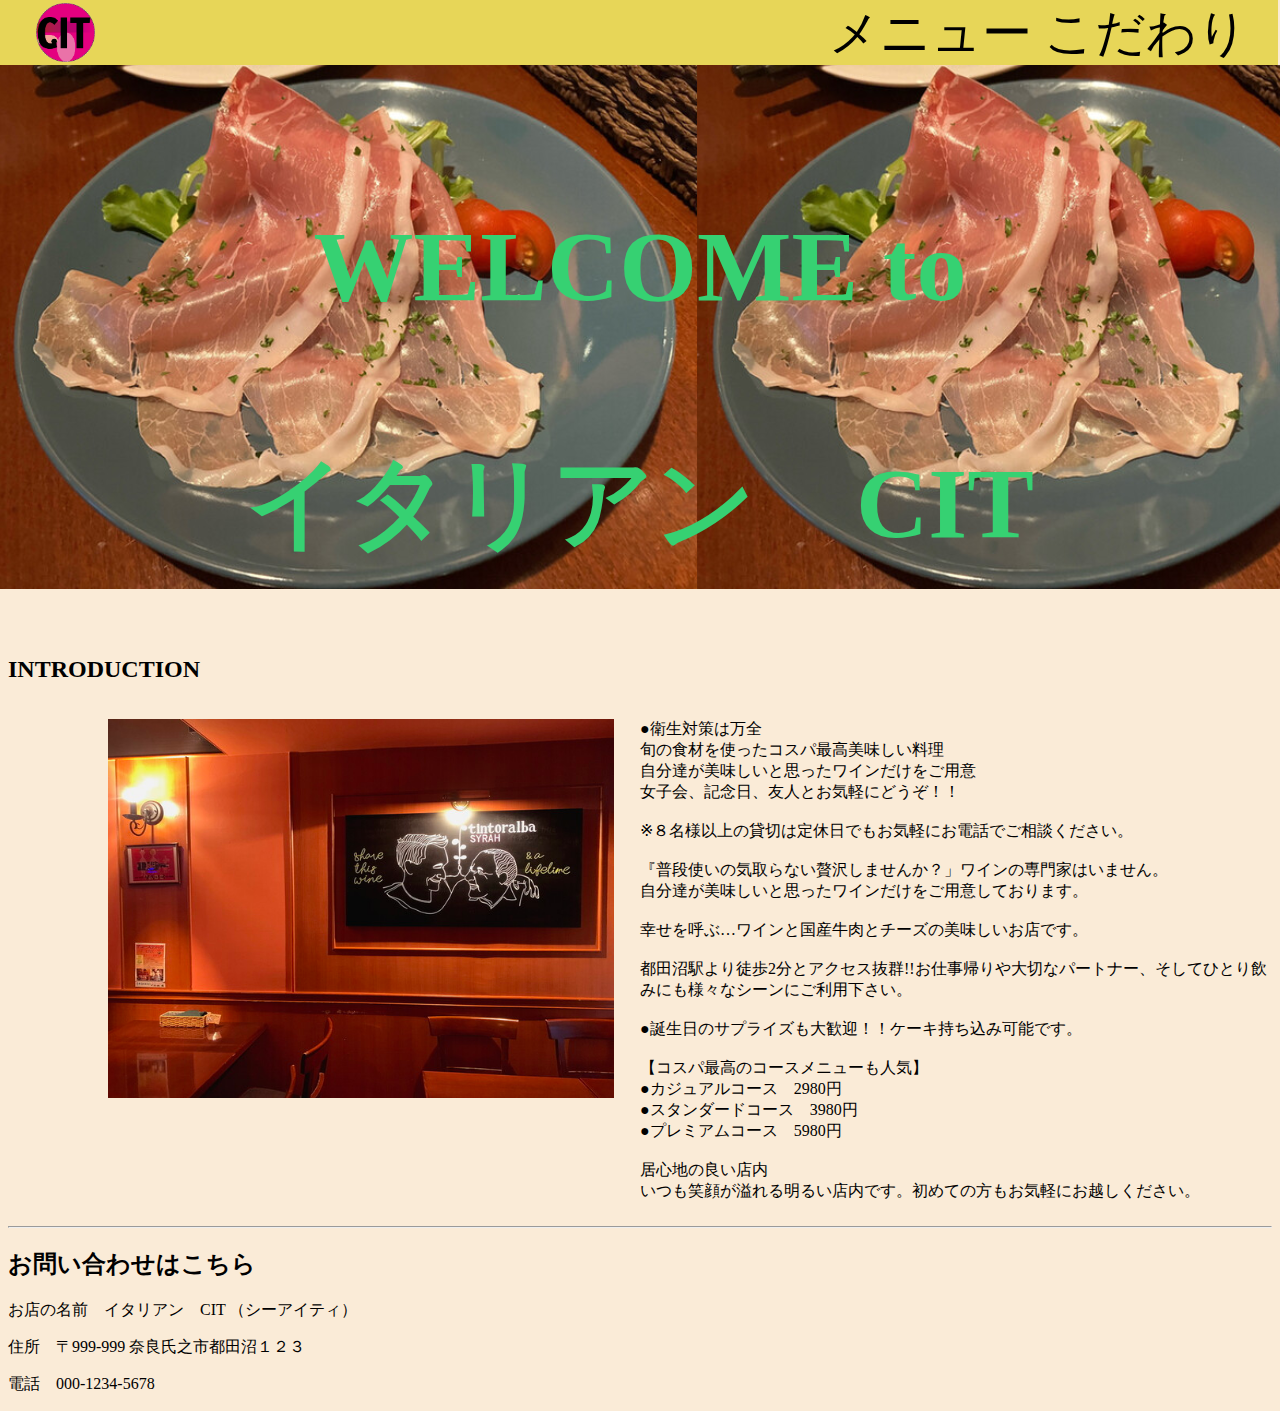
<file: report/HTML/index.html>
<!DOCTYPE html>
<html lang="en">
<head>
    <meta charset="UTF-8">
    <meta http-equiv="X-UA-Compatible" content="IE=edge">
    <meta name="viewport" content="width=device-width, initial-scale=1.0">
    <link rel="stylesheet" href="../style.css">
    <title>イタリアン　CIT メニュー</title>
</head>
<body>
    <header>
        <div class="first">
            <div class="header-left">
                
                <a href="index.html">
                    <img class="logo" src="../logo12.png" >
                </a> 
            </div>
            <div class="header-right">    
                <a href="menu.html">メニュー</a>
                <a href="osusume.html">こだわり</a>
            </div>
        </div>
    </header>
    <main>
        <div class="TOP">
            <h1 >WELCOME to</h1>
            <h1> イタリアン　CIT</h1>
           
    </main>
    <div class="intorduction">
        <h2>INTRODUCTION</h2>
        <div class="flex">
            <p>
                <img src="../2022素材/内装１.jpg" class="naisou">  
              </p>
              <p>
              ●衛生対策は万全<br>
                  旬の食材を使ったコスパ最高美味しい料理<br>
                  自分達が美味しいと思ったワインだけをご用意<br>
                  女子会、記念日、友人とお気軽にどうぞ！！<br>
                  <br>
                  ※８名様以上の貸切は定休日でもお気軽にお電話でご相談ください。<br>
                  <br>
                  『普段使いの気取らない贅沢しませんか？」ワインの専門家はいません。<br>
                  自分達が美味しいと思ったワインだけをご用意しております。<br>
                  <br>
                  幸せを呼ぶ…ワインと国産牛肉とチーズの美味しいお店です。<br>
                  <br>
                  都田沼駅より徒歩2分とアクセス抜群!!お仕事帰りや大切なパートナー、そしてひとり飲みにも様々なシーンにご利用下さい。<br>
                  <br>
                  ●誕生日のサプライズも大歓迎！！ケーキ持ち込み可能です。<br>
                  <br>
                  【コスパ最高のコースメニューも人気】<br>
                  ●カジュアルコース　2980円<br>
                  ●スタンダードコース　3980円<br>
                  ●プレミアムコース　5980円<br>
                  <br>
                  居心地の良い店内<br>
                  いつも笑顔が溢れる明るい店内です。初めての方もお気軽にお越しください。
                  </p>
        </div>
     
    </div>
    <footer>
        <hr>
        <h2>お問い合わせはこちら</h2>
        <p>お店の名前　イタリアン　CIT （シーアイティ）</p>
        <p>住所　〒999-999 奈良氏之市都田沼１２３</p>
        <p>電話　000-1234-5678</p>
    </footer>
</body>
</html>
</file>
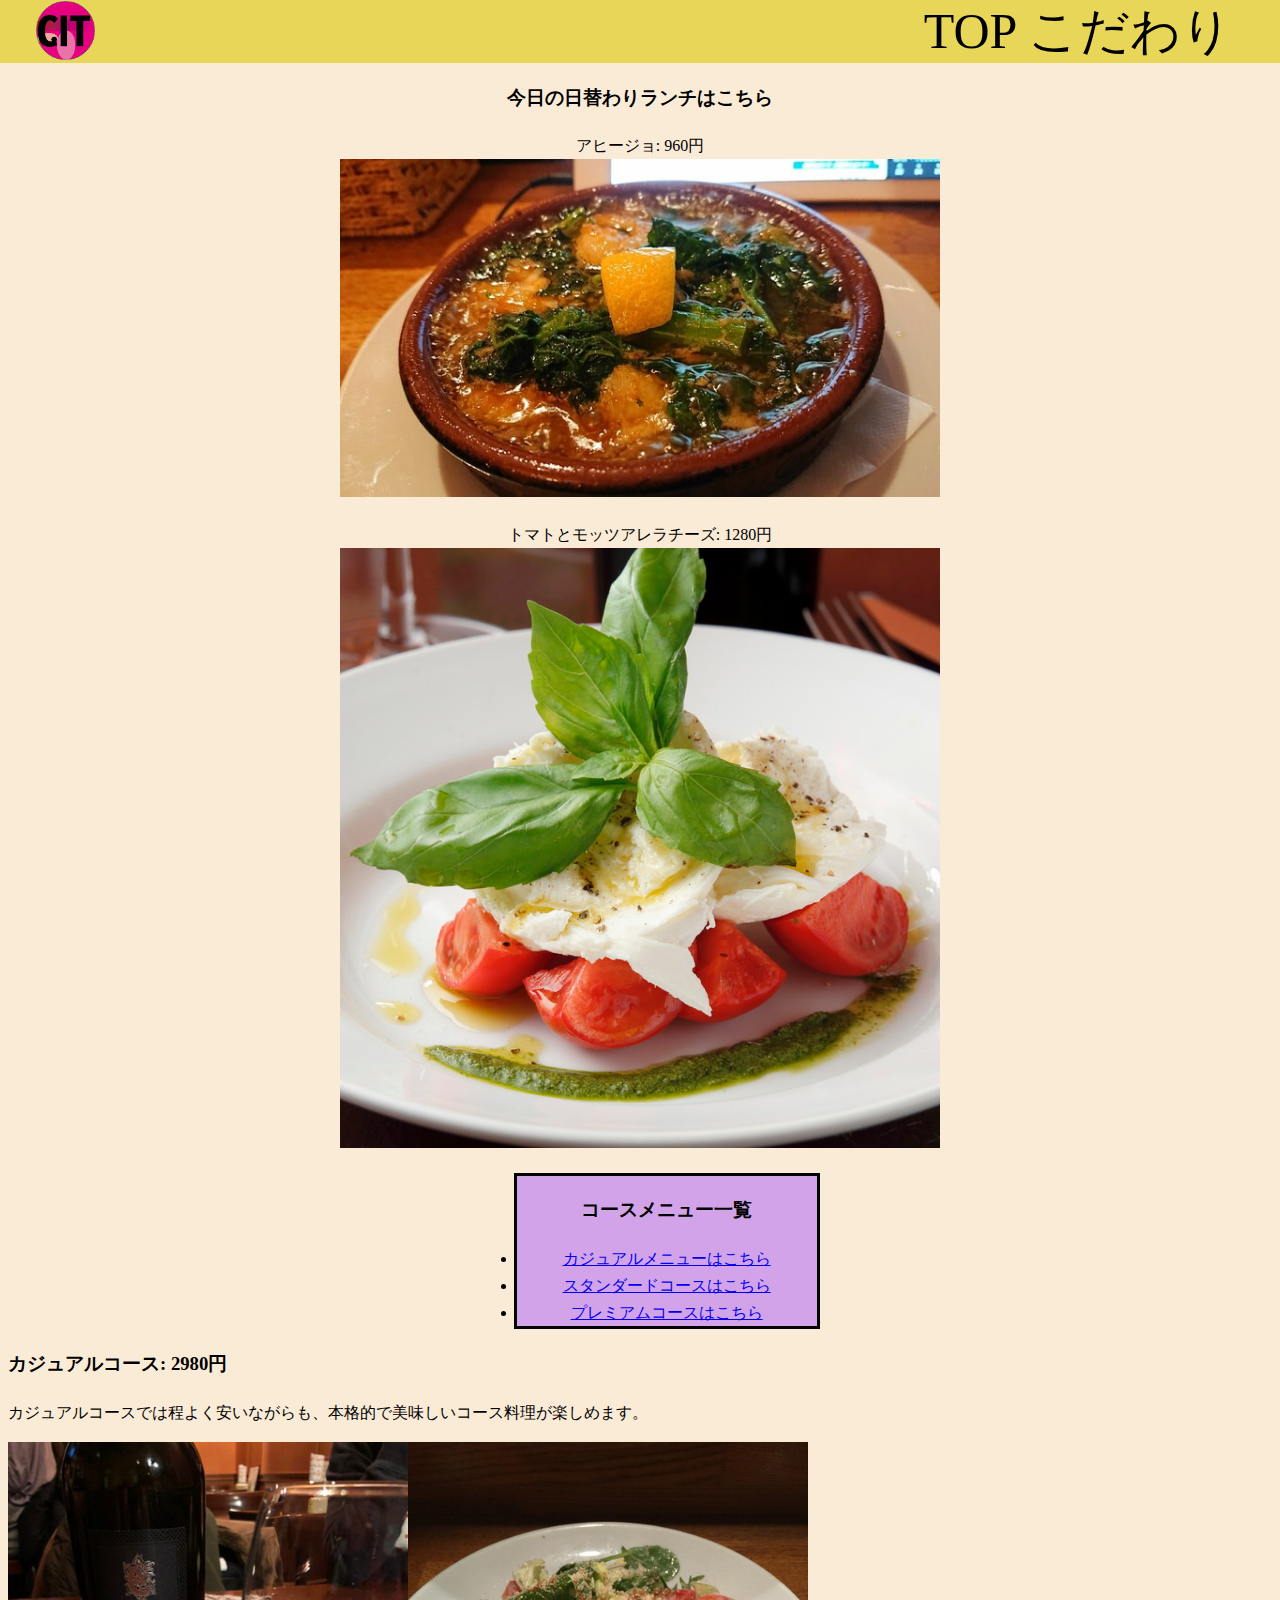
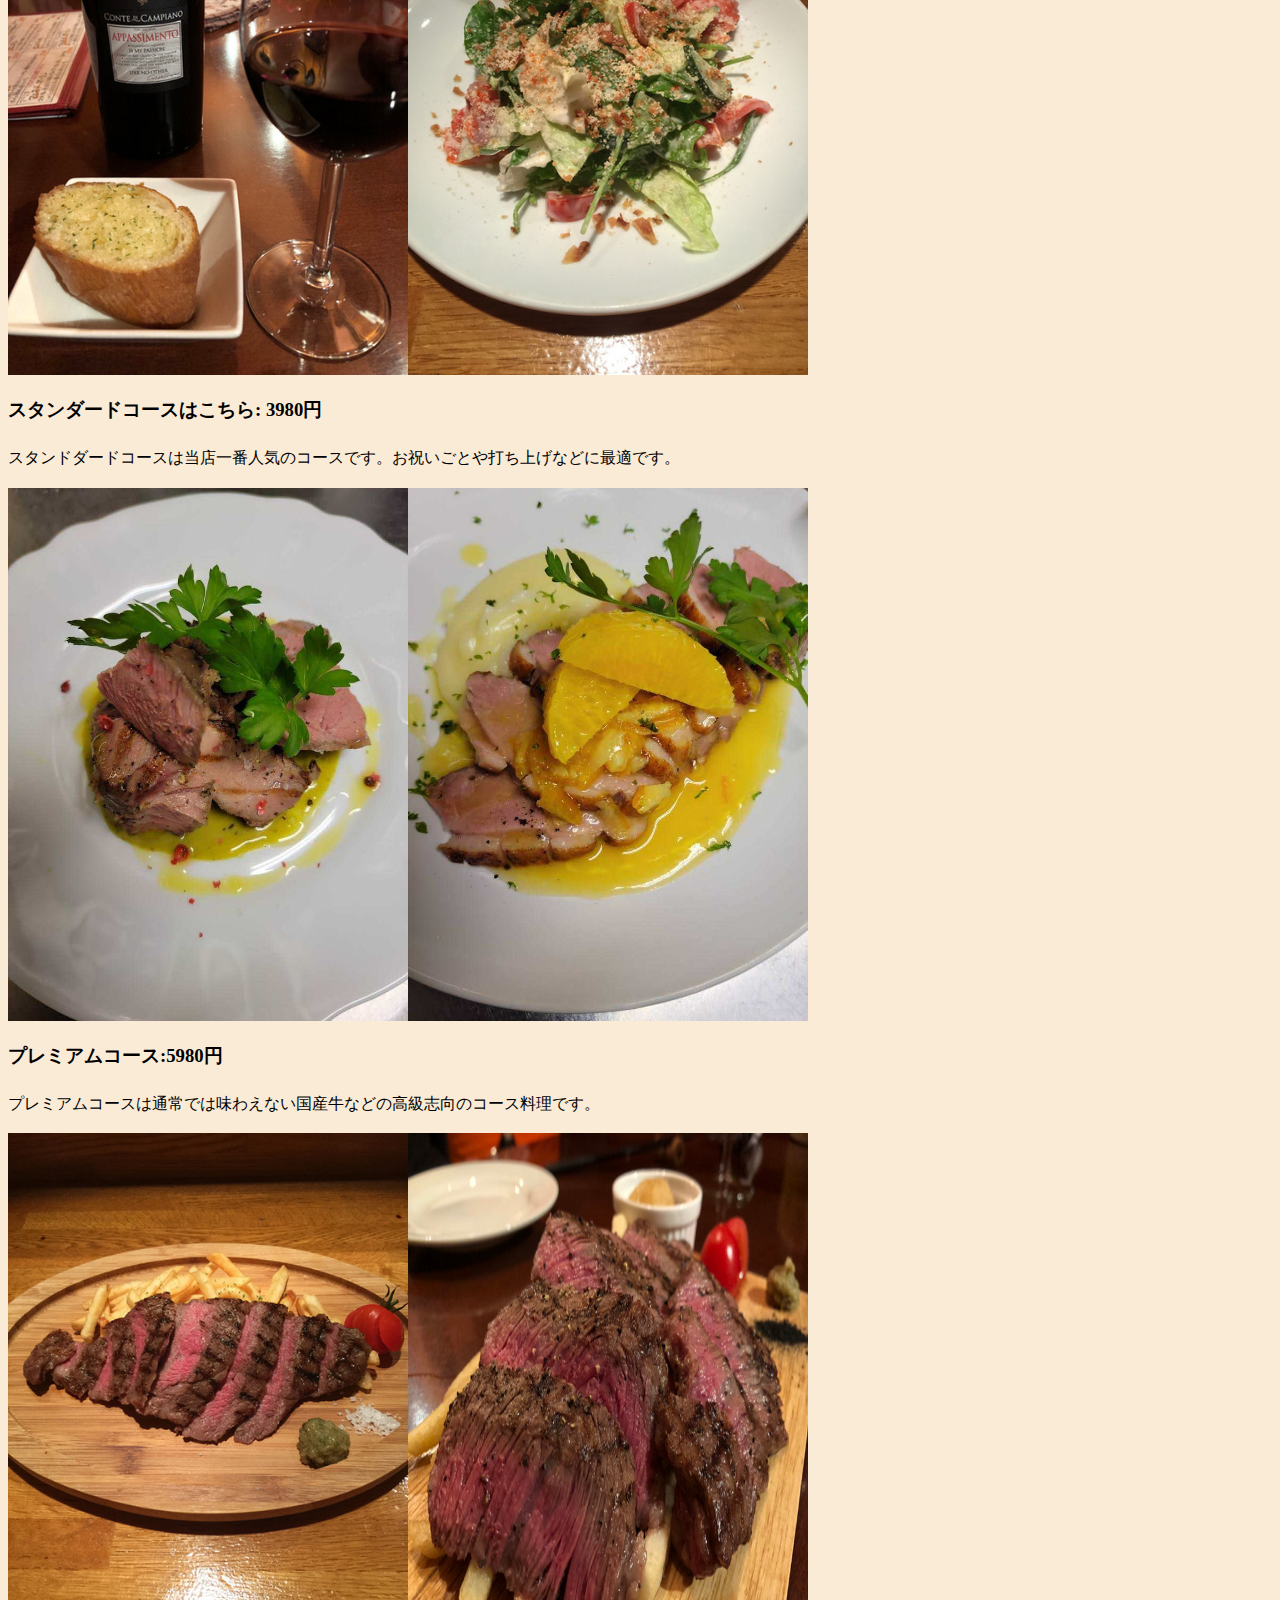
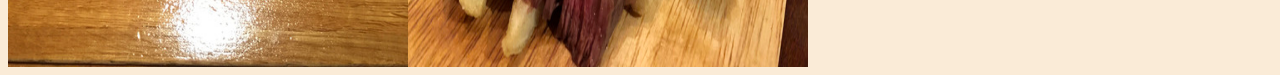
<file: report/HTML/menu.html>
<!DOCTYPE html>
<html lang="en">
<head>
    <meta charset="UTF-8">
    <meta http-equiv="X-UA-Compatible" content="IE=edge">
    <meta name="viewport" content="width=device-width, initial-scale=1.0">
    <link rel="stylesheet" type="text/css" href="../menu.css">
    <title>イタリアン　CIT</title>
</head>
<body>
    <header>
        <div class="first">
            <div class="header-left">
                
                <a href="index.html">
                    <img class="logo" src="../logo12.png" >
                </a> 
            </div>
            <div class="header-right">    
                <a href="index.html">TOP</a>
                <a href="osusume.html">こだわり</a>
            </div>
        </div>
    </header>
    <main>
        <div class="menu">
            <h3>今日の日替わりランチはこちら</h3>
           
                <p> 
                    アヒージョ:  960円<br>
                    <img src="../2022素材/アヒージョ.jpg">            
                </p>
            
                <p>トマトとモッツアレラチーズ: 1280円<br>
                    <img src="../2022素材/トマトとモッツァレラチーズ.jpg">
                </p>            
            
        </div>
        <div class="select">
                <h3>コースメニュー一覧</h3>
                <li><a href="#casual">カジュアルメニューはこちら</a></li>
                <li><a href="#standard">スタンダードコースはこちら</a></li>
                <li><a href="#premium">プレミアムコースはこちら  </a></li>
        </div>

        <div class="container">
            <div id="casual" class="item">
                <h3>カジュアルコース: 2980円</h3>
                <p>カジュアルコースでは程よく安いながらも、本格的で美味しいコース料理が楽しめます。</p>
                <div class="flex">
                    <img src="../2022素材/ガーリックトーストとワイン.jpg">
                    <img src="../2022素材/フレッシュなサラダ.jpg">
                </div>
            </div>
            <div id="standard" class="item">
                <h3>スタンダードコースはこちら: 3980円</h3>
                <p>スタンドダードコースは当店一番人気のコースです。お祝いごとや打ち上げなどに最適です。</p>
                <div class="flex">
                    <img src="../2022素材/豚カシラ肉の柔らかグリル.jpg">
                    <img src="../2022素材/鴨むね肉のローストオレンジソース.jpg">
                </div>
                
            </div>
            <div id="premium" class="item">
                <h3>プレミアムコース:5980円 </h3>
                <p>プレミアムコースは通常では味わえない国産牛などの高級志向のコース料理です。</p>
                <div class="flex">
                    <img src="../2022素材/国産牛ステーキ.jpg">
                    <img src="../2022素材/国産業ステーキ２.jpg">
                </div>
        </div>
       
            
        </div>
    </main>
</body>
</html>
</file>
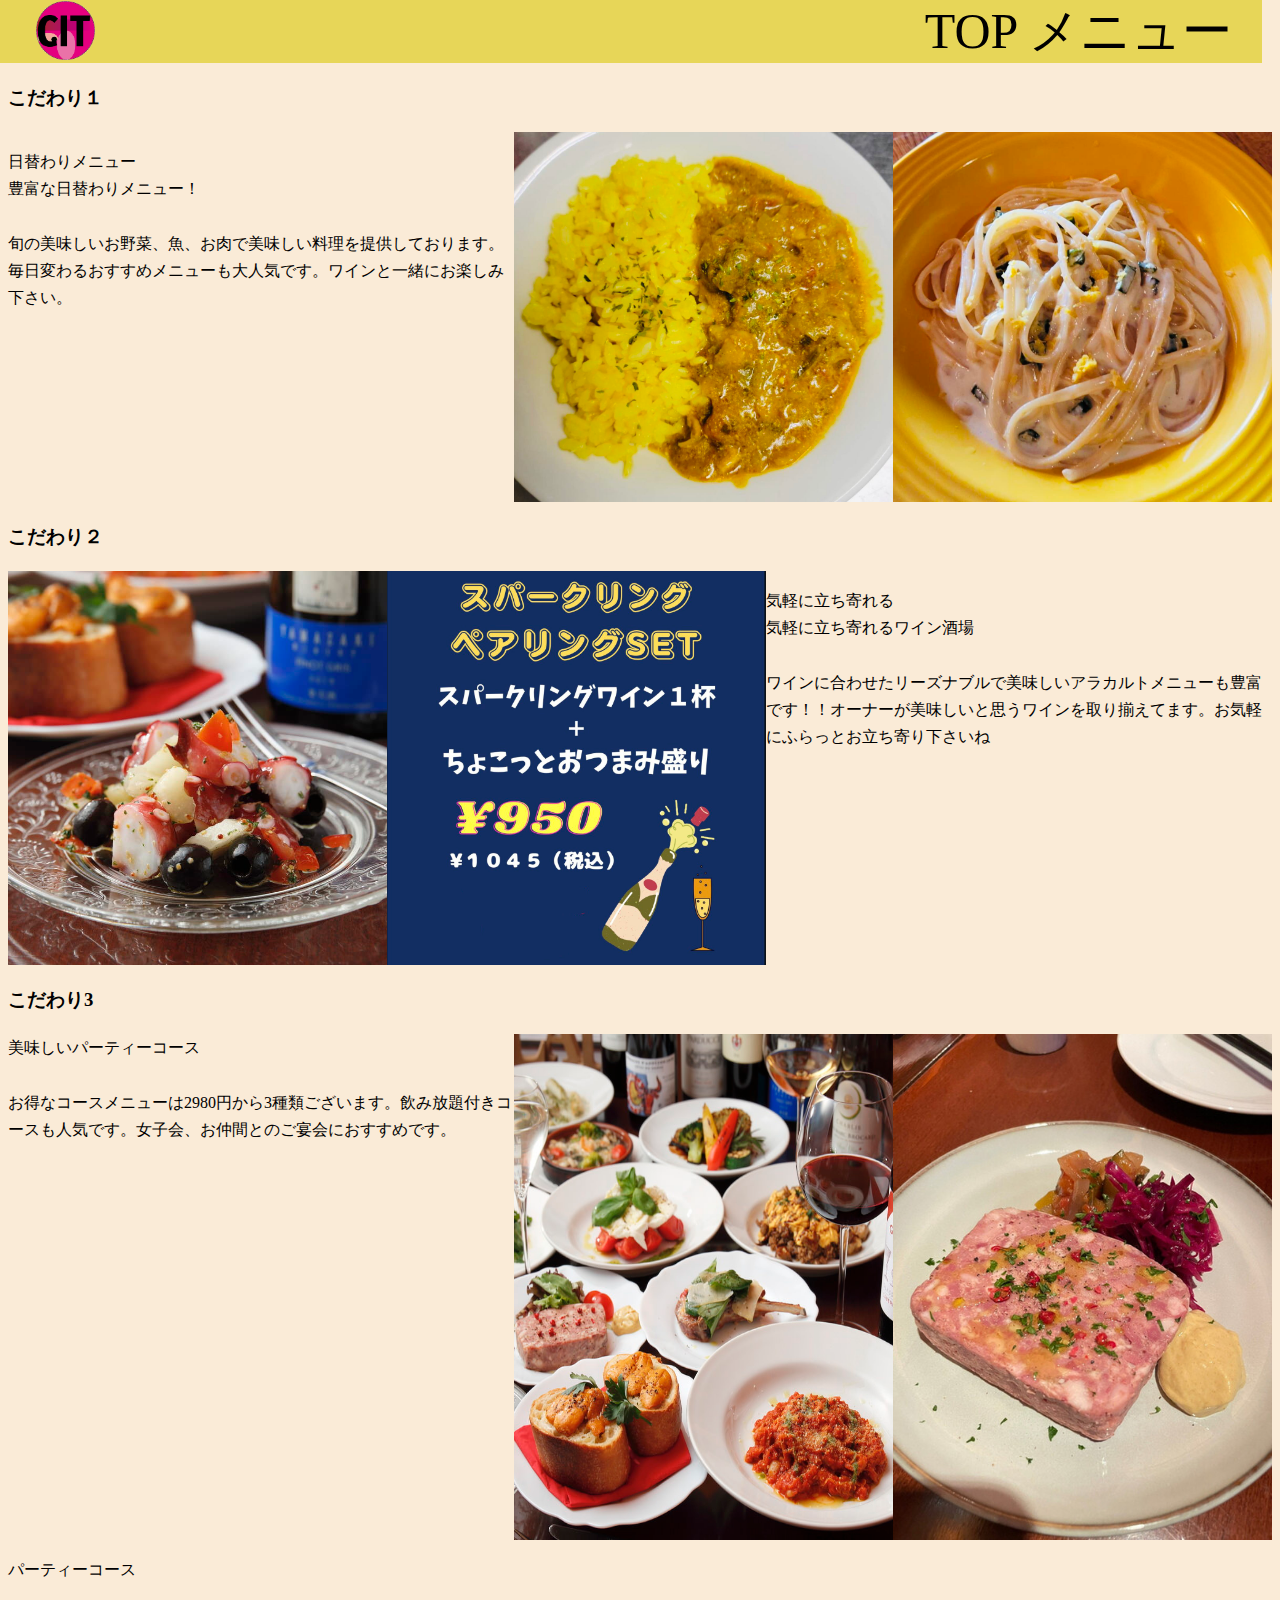
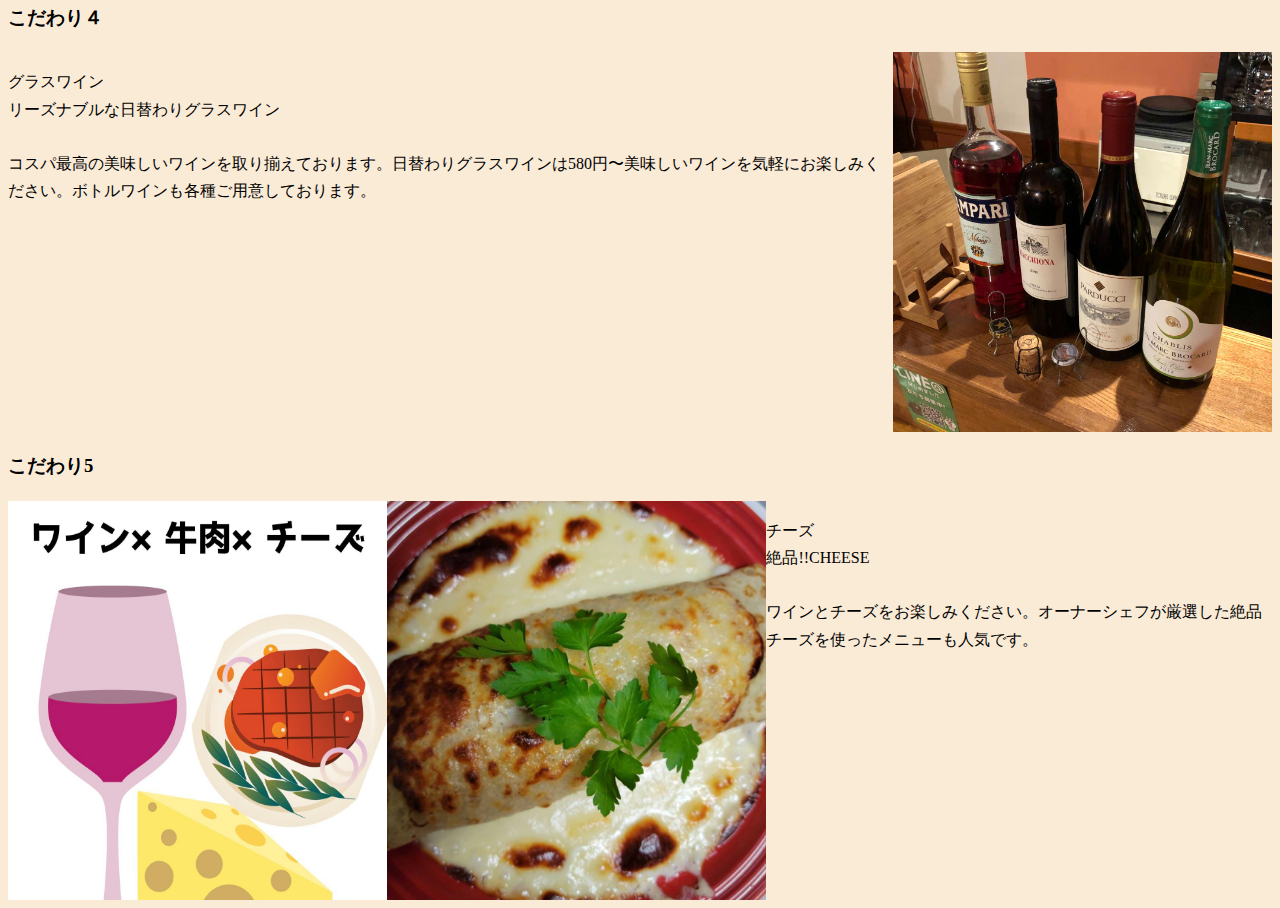
<file: report/HTML/osusume.html>
<!DOCTYPE html>
<html lang="en">
<head>
    <meta charset="UTF-8">
    <meta http-equiv="X-UA-Compatible" content="IE=edge">
    <meta name="viewport" content="width=device-width, initial-scale=1.0">
    <link rel="stylesheet" href="../osusume.css">
    <title>イタリアン　CIT おすすめ</title>
</head>
<body>
    <header>
        <div class="first">
            <div class="header-left">
                
                <a href="index.html">
                    <img class="logo" src="../logo12.png" >
                </a> 
            </div>
            <div class="header-right">    
                <a href="index.html">TOP</a>
                <a href="menu.html">メニュー</a>
            </div>
        </div>
    </header>
    <main>
        <div class="kodawari">
            <div class="osusume1">
                <h3>こだわり１</h3>
                <div class="flex">
                    <p>日替わりメニュー<br>
                        豊富な日替わりメニュー！<br>
                        <br>
                        旬の美味しいお野菜、魚、お肉で美味しい料理を提供しております。<br>
                        毎日変わるおすすめメニューも大人気です。ワインと一緒にお楽しみ下さい。
                    </p>
                    <img src="../2022素材/こだわり１ (2).jpg">
                    <img src="../2022素材/こだわり１絶品パスタ.jpg">
                </div>
                
            </div>
            <div class="osusume2">
                <h3>こだわり２</h3>
                <div class="flex">
                    <img src="../2022素材/こだわり２.jpg">
                    <img src="../2022素材/こだわり２キャンペーン.jpg">
                    <p>気軽に立ち寄れる<br>
                        気軽に立ち寄れるワイン酒場<br>
                        <br>
                        ワインに合わせたリーズナブルで美味しいアラカルトメニューも豊富です！！オーナーが美味しいと思うワインを取り揃えてます。お気軽にふらっとお立ち寄り下さいね
                    </p>
                </div>
               


            </div>
            <div class="osususme3">
                <h3>こだわり3</h3>
                <div class="flex">
                    美味しいパーティーコース<br>
                    <br>
                    お得なコースメニューは2980円から3種類ございます。飲み放題付きコースも人気です。女子会、お仲間とのご宴会におすすめです。<br>
                    </p>
                    <img src="../2022素材/こだわり３コース料理.jpg">
                    <img src="../2022素材/パテドカンパーニュ.jpg">
                </div>
                <p>パーティーコース<br>
                    
            </div>

            <div class="osusume4">
                <h3>こだわり４</h3>
                <div class="flex">
                     <p>
                        グラスワイン<br>
                        リーズナブルな日替わりグラスワイン<br>
                        <br>
                        コスパ最高の美味しいワインを取り揃えております。日替わりグラスワインは580円〜美味しいワインを気軽にお楽しみください。ボトルワインも各種ご用意しております。
                    </p>
                    <img  class="a"src="../2022素材/こだわり２または４.jpg">
                </div>
               
            </div>
            <div class="osusume5">
                <h3>こだわり5</h3>
                <div class="flex">
                    <img src="../2022素材/こだわり５.jpg">
                    <img src="../2022素材/こだわり５チーズ料理.jpg">
                    <p>
                        チーズ<br>
                        絶品!!CHEESE<br>
                        <br>
                        ワインとチーズをお楽しみください。オーナーシェフが厳選した絶品チーズを使ったメニューも人気です。
                    </p>
                </div>
                
                
            </div>
        </div>

    </main>
</body>
</html>
</file>
<file: report/style.css>
@charset "UTF-8";
body {
    background-color: antiquewhite;

}



header {
    margin-left: -10px;
    height: 65px;
    width: 100%;
    background-color: rgba(228, 212, 74, 0.9);
    position :fixed;
    top: 0;
    z-index: 10;
}

main{
    margin: 65px -10px 0px -10px;
    padding-top: 50px;
    background-image: url(2022素材/oishii.jpg);
    background-repeat:repeat;
    background-size: contain;
    text-align: center;
    line-height: 1.7;
}

.TOP h1{
    text-decoration: none;
    color: rgb(54, 209, 114);
    font-size: 100px;

}

.flex{
    display: flex;
    justify-content: space-between;
}
.flex>p{
    width: 70%;
}
.naisou{
    width: 80%;
    margin-left: 100px;
}

.logo {
    width: 75px;
    margin-top:-5px;

}
.header-left {
    float: left;
    margin-left: 30px;
}
.header-right{
    float: right;
    font-size: 50px;
    margin-right:30px;
    
}

.header-right a{
    text-decoration: none;
    color: rgb(0, 0, 0);
}

.header-right a:hover{
    color: rgb(194, 24, 24);
}
</file>
<file: report/menu.css>
body {
    background-color: antiquewhite;
}

header {
    margin-left: -10px;
    height: 65px;
    margin-top: -10px;
    width: 100%;
    background-color: rgba(228, 212, 74, 0.9);
    top: 0;
    z-index: 10;
    padding-right: 50px;
}

main{
    line-height: 1.7;
}
.logo {
    width: 75px;
    margin-top:-5px;

}
.header-left {
    float: left;
    margin-left: 30px;
}
.header-right{
    float: right;
    font-size: 50px;
    margin-right:30px;
    
}

.header-right a{
    text-decoration: none;
    color: rgb(0, 0, 0);
}

.header-right a:hover{
    color: rgb(194, 24, 24);
}

.lunch {
    margin-top: 50px;
    color: brown;
}
.standard{
    margin-top: 100px;
}
 
.select{
    margin-left: 40%;
    text-align: center;
    background-color: rgb(210, 163, 233);
    width: 300px;
    border-style: solid;
}

.flex{
    display: flex;
    justify-content: space-between;
   
}

.menu {
    text-align: center;

}
.menu img{
    width: 600px;
}

.flex img{
    width: 400px;
}
.casual{
    margin-top: 50px;
}
.container{
    display: flex;
    flex-wrap: wrap;
}
</file>
<file: report/osusume.css>
body {
    background-color: antiquewhite;
}

header {
    margin-left: -10px;
    height: 65px;
    margin-top: -10px;
    width: 100%;
    background-color: rgba(228, 212, 74, 0.9);
    top: 0;
    z-index: 10;
}

main{
    line-height: 1.7;
}
.logo {
    width: 75px;
    margin-top:-5px;

}
.header-left {
    float: left;
    margin-left: 30px;
}
.header-right{
    float: right;
    font-size: 50px;
    margin-right:30px;
    
}

.header-right a{
    text-decoration: none;
    color: rgb(0, 0, 0);
}

.header-right a:hover{
    color: rgb(194, 24, 24);
}
.flex img{
    width: 30%;
}
.flex{
    display: flex;
    justify-content: space-between;
   
}
</file>
